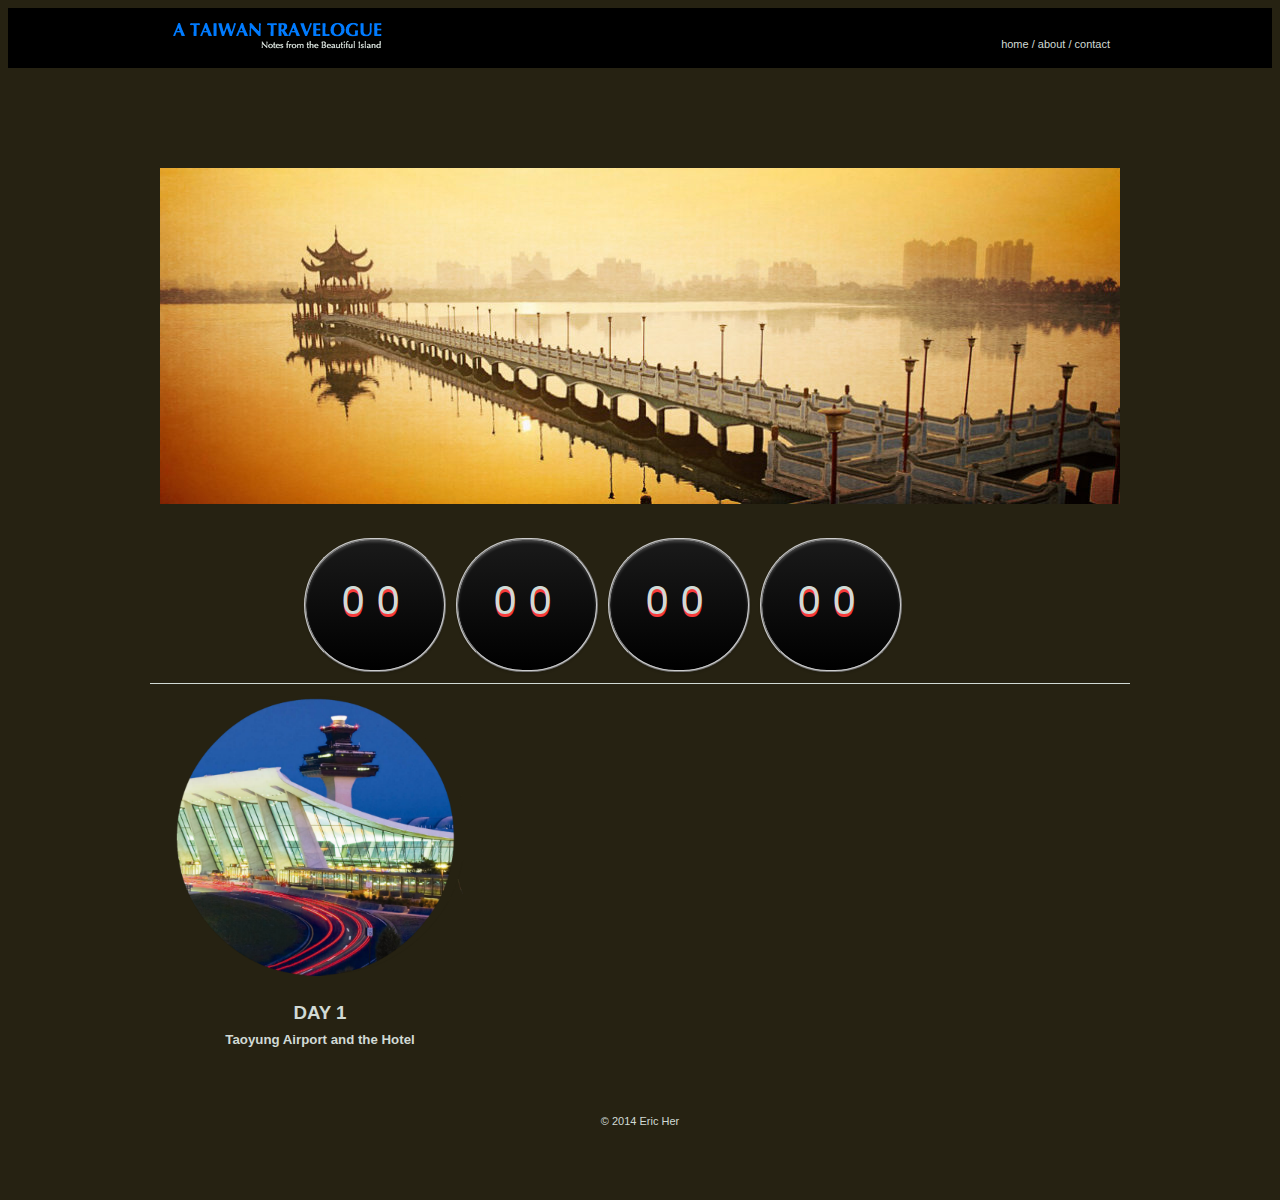
<file: index.html>
<!DOCTYPE HTML>

<html>
	<head>
		<title>A Taiwan Travelogue | Notes From The Beautiful Island</title>

		<meta name = "description" content = "A personal travel journal of my time in Taiwan" />
		<meta name = "keywords" content = "Taiwan, travel" />
		<meta name = "robots" content = "nofollow" />
		<neta http-equiv="author" content = "Eric Her" />

		<link type = "text/css" rel = "stylesheet" href = "960_12_col.css" />
		<link type = "text/css" rel = "stylesheet" href = "style.css" />

		<script src="http://ajax.googleapis.com/ajax/libs/jquery/1.11.1/jquery.min.js"></script>
		<script src="js/modernizr.custom.js"></script>


		<!-- Countdown timer and other animations -->
		<script src = "js/jquery.countdown.js"></script>
		<script src = "js/script.js"></script>

	</head>

	<body>
		<div class = "header">
			<div class = "container_12">
				<div class ="grid_6">
					<img src = "images/taiwanlogo.png" alt = "A Taiwan Travelogue" class = "logo" />
				</div><!-- grid_6 -->
			<div class = "nav grid_6">
				<a href="index.html">home</a> / 
					<a href = "about.html">about</a> / <a href = "contact.html">contact</a>
			</div>
	    	</div>
		</div>

		<div class = "feature container_12">
			<img src = "images/taiwanlandscape.jpg" onmouseover="this.src='images/taiwanlandscape3.jpg'" 
			onmouseout="this.src='images/taiwanlandscape.jpg'" alt = "Taiwan scenery" title = "Coming soon" />
		</div>

		<div id = "countdown" class = "container_12">
			<div id = "counter"></div>
		</div>

		<div class = "entries container_12">
			<div class = "grid_4">
				<a href = ""><img src = "images/airport.png" onmouseover="this.src='images/airport2.png'" 
			onmouseout="this.src='images/airport.png'" alt = "Airport" title = "Day 1" /></a>
				<h3 class = "day">DAY 1</h3>
				<h5 class = "description">Taoyung Airport and the Hotel</h5>
			</div>
		</div>
		<footer>
			&copy 2014 Eric Her 
		</footer>


	
	</body>
</html>
</file>
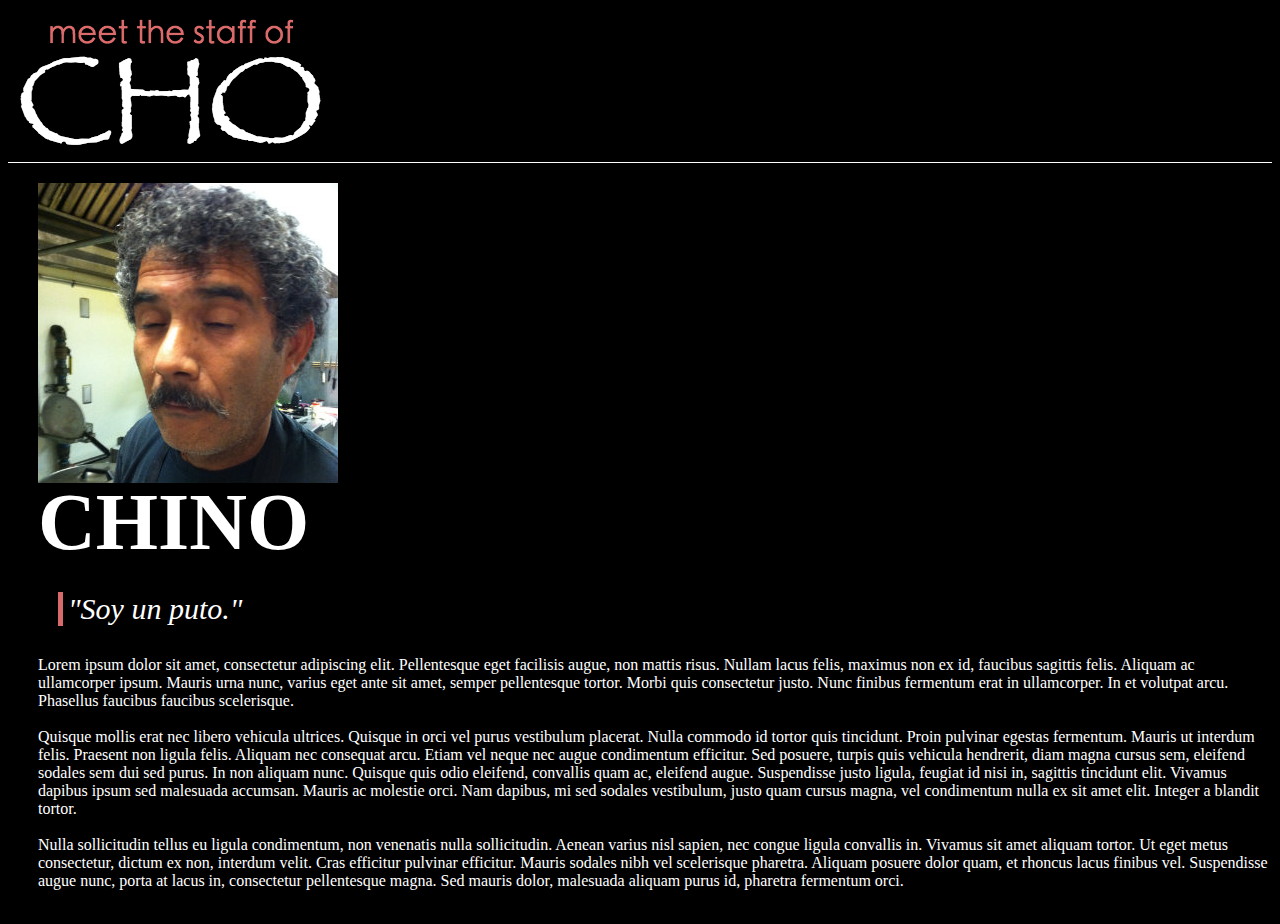
<file: chino.html>
<!DOCTYPE HTML>

<html>
	<head>
		<title>Chino</title>

		<link type = "text/css" rel = "stylesheet" href = "choavatars.css"
	</head>

	<body>
		<a href = "chosters.html"><img src = "images/stafflogo.png" alt = "Meet the Staff of Cho" /></a><br />

		<div class = "divider"></div>

		<img src = "images/chino2.JPG" class = "profilepic" alt = "Chino" />

		<h1 class = "profilename">CHINO</h1>

		<blockquote class = "quotes"><i>"Soy un puto."</i></blockquote>

		<p class = "bio">Lorem ipsum dolor sit amet, consectetur adipiscing elit. Pellentesque eget facilisis augue, non mattis risus. Nullam lacus felis, maximus non ex id, faucibus sagittis felis. Aliquam ac ullamcorper ipsum. Mauris urna nunc, varius eget ante sit amet, semper pellentesque tortor. Morbi quis consectetur justo. Nunc finibus fermentum erat in ullamcorper. In et volutpat arcu. Phasellus faucibus faucibus scelerisque.<br /><br />

Quisque mollis erat nec libero vehicula ultrices. Quisque in orci vel purus vestibulum placerat. Nulla commodo id tortor quis tincidunt. Proin pulvinar egestas fermentum. Mauris ut interdum felis. Praesent non ligula felis. Aliquam nec consequat arcu. Etiam vel neque nec augue condimentum efficitur. Sed posuere, turpis quis vehicula hendrerit, diam magna cursus sem, eleifend sodales sem dui sed purus. In non aliquam nunc. Quisque quis odio eleifend, convallis quam ac, eleifend augue. Suspendisse justo ligula, feugiat id nisi in, sagittis tincidunt elit. Vivamus dapibus ipsum sed malesuada accumsan. Mauris ac molestie orci. Nam dapibus, mi sed sodales vestibulum, justo quam cursus magna, vel condimentum nulla ex sit amet elit. Integer a blandit tortor.<br /><br />

Nulla sollicitudin tellus eu ligula condimentum, non venenatis nulla sollicitudin. Aenean varius nisl sapien, nec congue ligula convallis in. Vivamus sit amet aliquam tortor. Ut eget metus consectetur, dictum ex non, interdum velit. Cras efficitur pulvinar efficitur. Mauris sodales nibh vel scelerisque pharetra. Aliquam posuere dolor quam, et rhoncus lacus finibus vel. Suspendisse augue nunc, porta at lacus in, consectetur pellentesque magna. Sed mauris dolor, malesuada aliquam purus id, pharetra fermentum orci. <br /><br />

 

	<body>


</html>
</file>
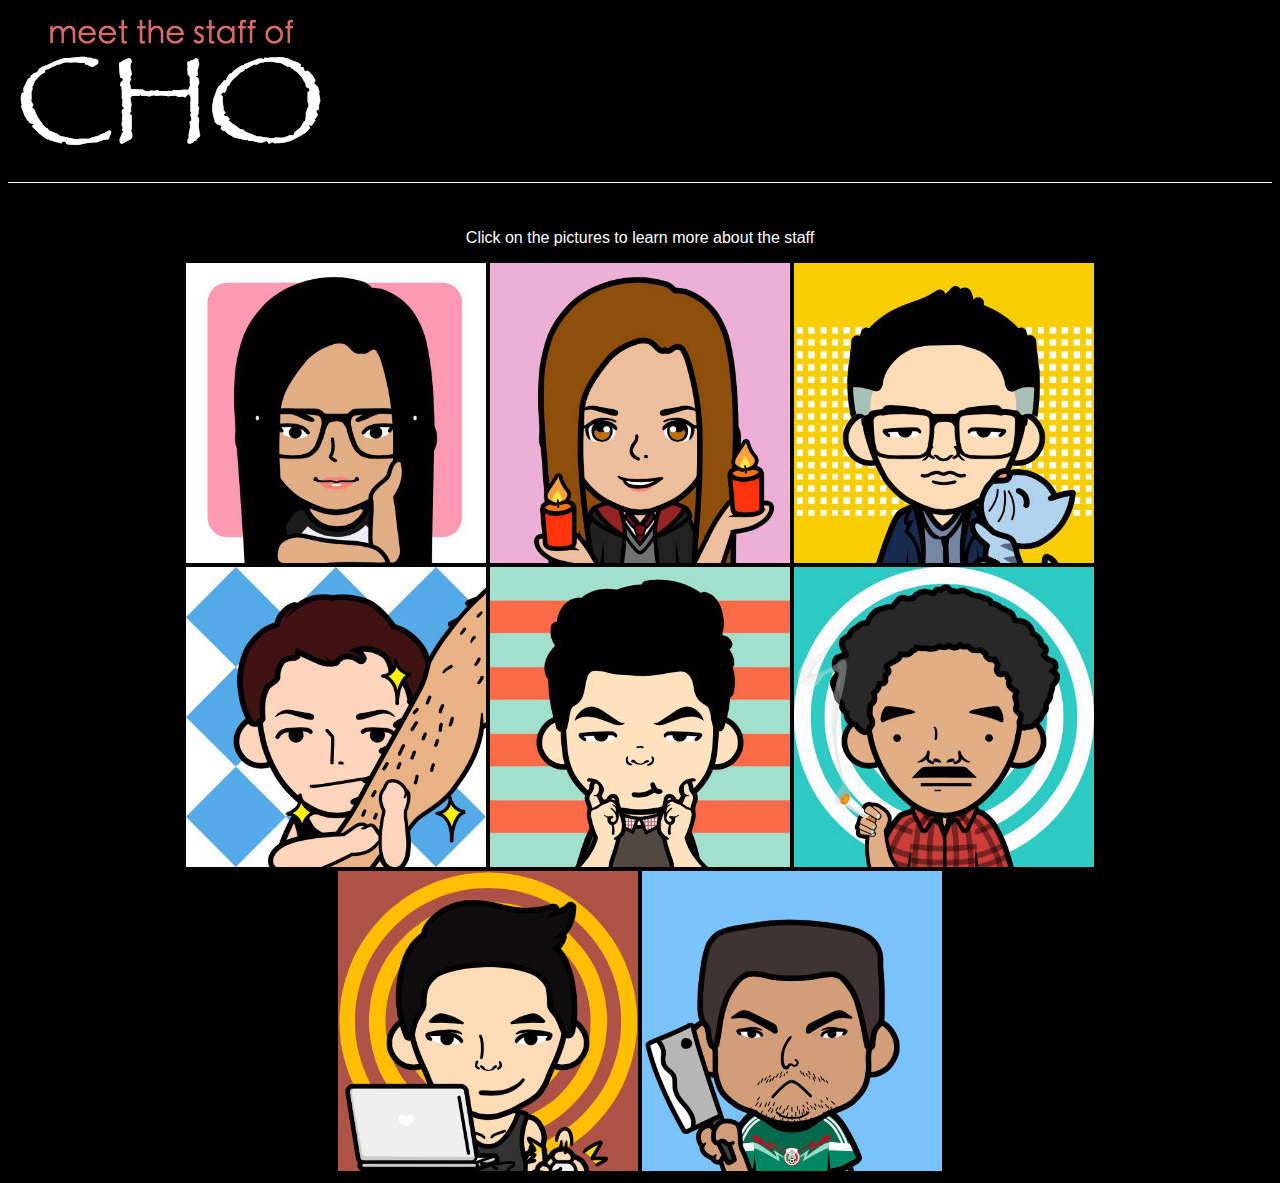
<file: chosters.html>
<!DOCTYPE HTML>

<html>
	<head>
		<title>Meet The Chosters</title>

		<link type = "text/css" rel = "stylesheet" href = "choavatars.css"
	</head>

	<body>
		<img src = "images/stafflogo.png" alt = "Meet the Staff of Cho" /><br />

		<div class = "toprow">

		<p class = "instructions"> Click on the pictures to learn more about the staff</p>

		<a href = "trisha.html"><img src = "images/trisha.JPG" onmouseover="this.src='images/trisha3.jpg'" 
			onmouseout="this.src='images/trisha.JPG'" alt = "Trisha Jamjuntr" title = "Trisha Jamjuntr" /></a>
		<a href = "tabitha.html"><img src = "images/tabitha.JPG" onmouseover="this.src='images/tabitha3.jpg'" 
			onmouseout="this.src='images/tabitha.JPG'" alt = "Tabitha Joines" title = "Tabitha Joines" /></a>
		<a href = "moongi.html"><img src = "images/moongi.JPG" onmouseover="this.src='images/moongi3.jpg'" 
			onmouseout="this.src='images/moongi.JPG'" alt = "Moongi Jung" title = "Moongi Jung" /></a>

		</div>

		<div class = "row">

		<a href = "scott.html"><img src = "images/scott.JPG" onmouseover="this.src='images/scott3.jpg'" 
			onmouseout="this.src='images/scott.JPG'" alt = "Scott Walkingstick" title = "Scott Walkingstick" /></a>
		<a href = "david.html"><img src = "images/david.JPG" onmouseover="this.src='images/david3.jpg'" 
			onmouseout="this.src='images/david.JPG'" alt = "David Jeong" title = "David Jeong" /></a>
		<a href = "chino.html"><img src = "images/chino.JPG" onmouseover="this.src='images/chino3.jpg'" 
			onmouseout="this.src='images/chino.JPG'" alt = "Chino" title = "Chino" /></a>
		

		</div>

		<div class = "row">

		<a href = "eric.html"><img src = "images/berwei.JPG" onmouseover="this.src='images/berwei3.jpg'" 
			onmouseout="this.src='images/berwei.JPG'" alt = "Eric Her" title = "Eric Her" /></a>
		<a href = "jose.html"><img src = "images/jose.JPG" onmouseover="this.src='images/jose3.jpg'" 
			onmouseout="this.src='images/jose.JPG'" alt = "Jose Ramirez" title = "Jose Ramirez" /></a>
		
		

		</div>



	<body>


</html>
</file>
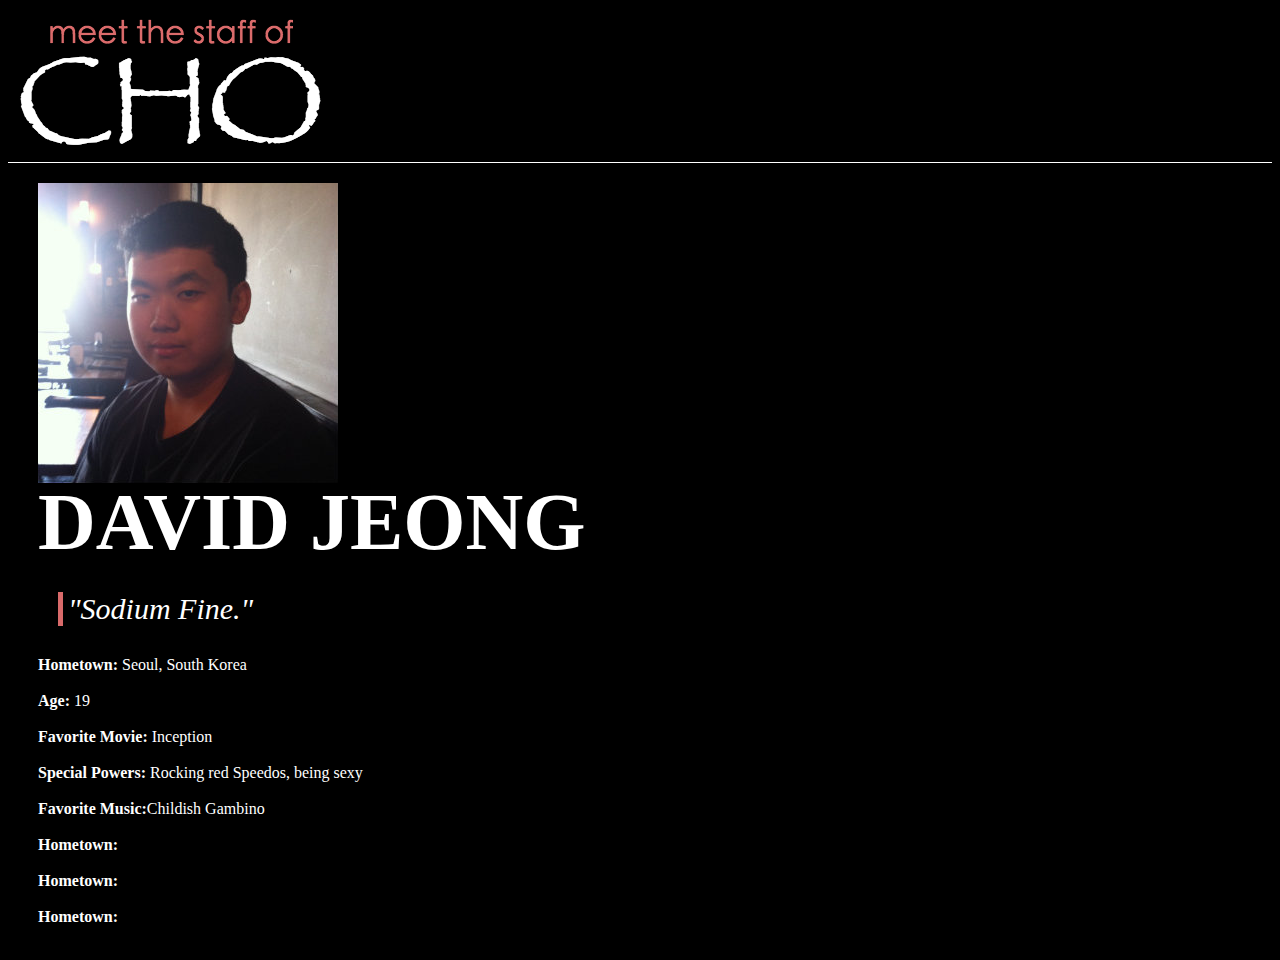
<file: david.html>
<!DOCTYPE HTML>

<html>
	<head>
		<title>David Jeong</title>

		<link type = "text/css" rel = "stylesheet" href = "choavatars.css"
	</head>

	<body>
		<a href = "chosters.html"><img src = "images/stafflogo.png" alt = "Meet the Staff of Cho" /></a><br />

		<div class = "divider"></div>

		<img src = "images/david2.JPG" class = "profilepic" alt = "David Jeong" />

		<h1 class = "profilename">DAVID JEONG</h1>

		<blockquote class = "quotes"><i>"Sodium Fine."</i></blockquote>

		<p class = "bio"><b>Hometown:</b> Seoul, South Korea <br /><br />
						 <b>Age:</b> 19 <br /><br />
						 <b>Favorite Movie:</b> Inception<br /><br />
						 <b>Special Powers:</b> Rocking red Speedos, being sexy  <br /><br />
						 <b>Favorite Music:</b>Childish Gambino<br /><br />
						 <b>Hometown:</b><br /><br />
						 <b>Hometown:</b><br /><br />
						 <b>Hometown:</b><br /><br />

 

	<body>


</html>
</file>
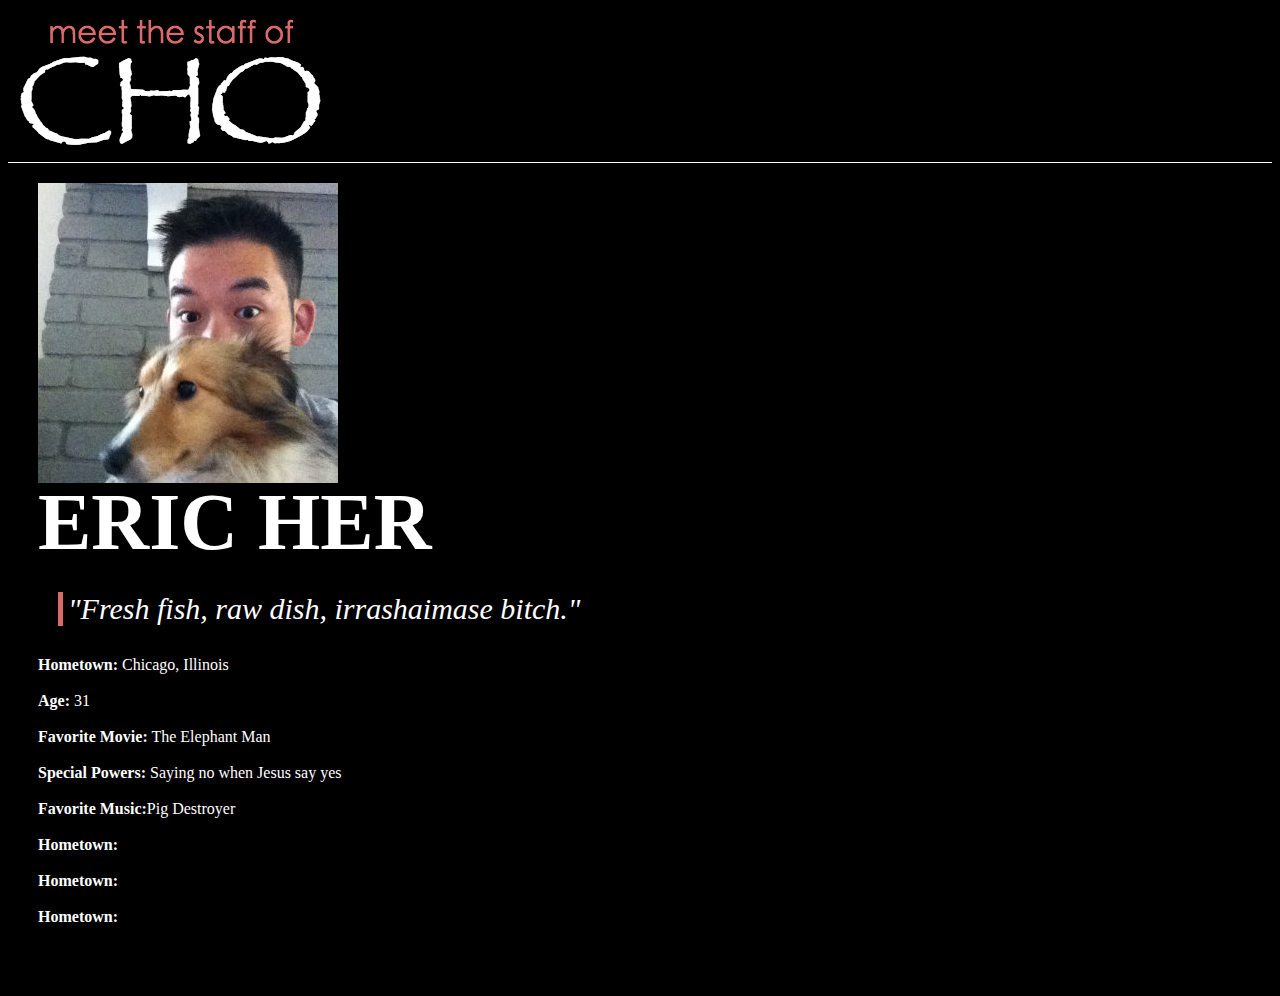
<file: eric.html>
<!DOCTYPE HTML>

<html>
	<head>
		<title>Eric Her</title>

		<link type = "text/css" rel = "stylesheet" href = "choavatars.css"
	</head>

	<body>
		<a href = "chosters.html"><img src = "images/stafflogo.png" alt = "Meet the Staff of Cho" /></a><br />

		<div class = "divider"></div>

		<img src = "images/berwei2.JPG" class = "profilepic" alt = "Eric Her" />

		<h1 class = "profilename">ERIC HER</h1>

		<blockquote class = "quotes"><i>"Fresh fish, raw dish, irrashaimase bitch."</i></blockquote>

		<p class = "bio"><b>Hometown:</b> Chicago, Illinois <br /><br />
						 <b>Age:</b> 31 <br /><br />
						 <b>Favorite Movie:</b> The Elephant Man<br /><br />
						 <b>Special Powers:</b> Saying no when Jesus say yes  <br /><br />
						 <b>Favorite Music:</b>Pig Destroyer<br /><br />
						 <b>Hometown:</b><br /><br />
						 <b>Hometown:</b><br /><br />
						 <b>Hometown:</b><br /><br />
 <br /><br />

 

	<body>


</html>
</file>
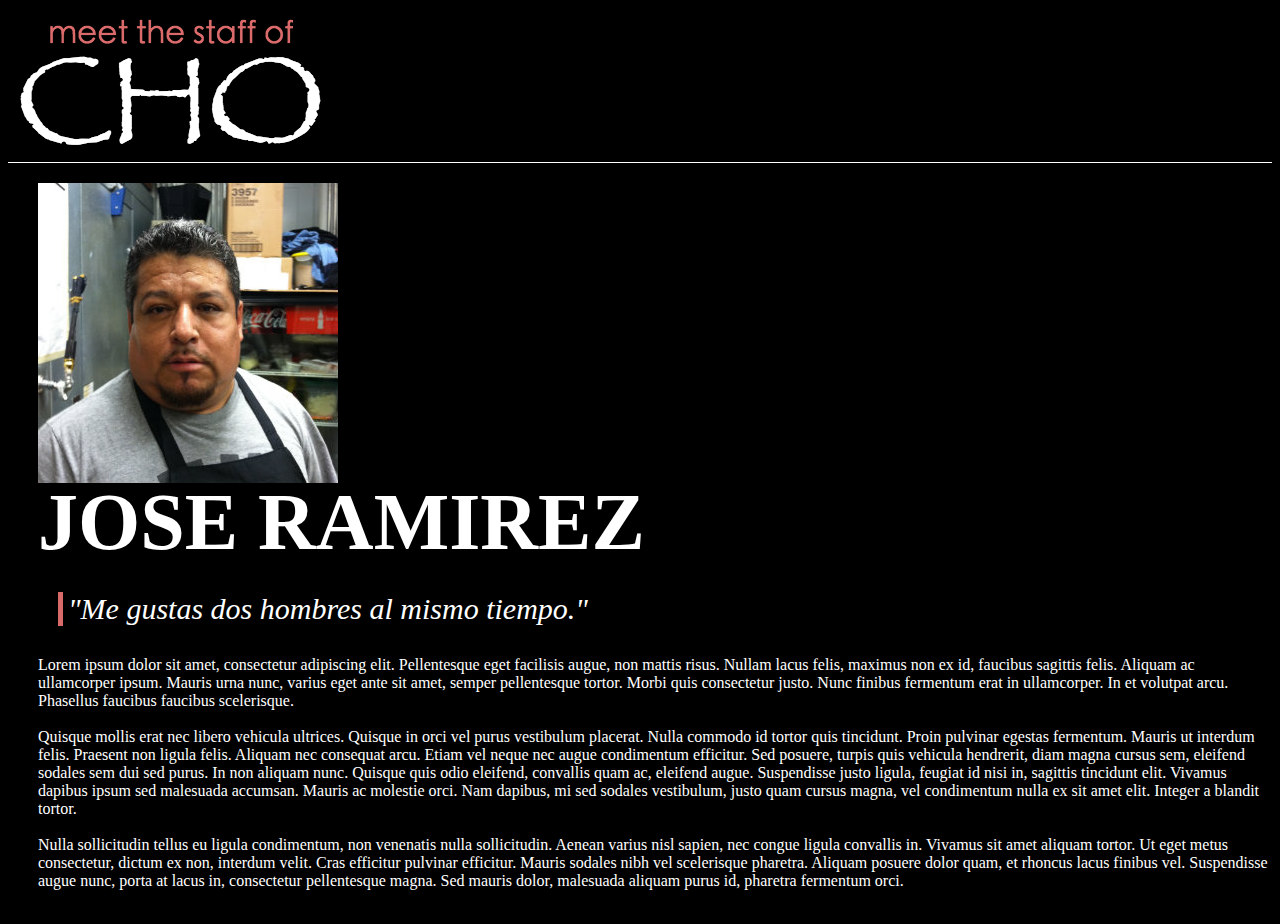
<file: jose.html>
<!DOCTYPE HTML>

<html>
	<head>
		<title>Jose Ramirez</title>

		<link type = "text/css" rel = "stylesheet" href = "choavatars.css"
	</head>

	<body>
		<a href = "chosters.html"><img src = "images/stafflogo.png" alt = "Meet the Staff of Cho" /></a><br />

		<div class = "divider"></div>

		<img src = "images/jose2.JPG" class = "profilepic" alt = "Jose Ramirez" />

		<h1 class = "profilename">JOSE RAMIREZ</h1>
 
		<blockquote class = "quotes"><i>"Me gustas dos hombres al mismo tiempo."</i></blockquote>

		<p class = "bio">Lorem ipsum dolor sit amet, consectetur adipiscing elit. Pellentesque eget facilisis augue, non mattis risus. Nullam lacus felis, maximus non ex id, faucibus sagittis felis. Aliquam ac ullamcorper ipsum. Mauris urna nunc, varius eget ante sit amet, semper pellentesque tortor. Morbi quis consectetur justo. Nunc finibus fermentum erat in ullamcorper. In et volutpat arcu. Phasellus faucibus faucibus scelerisque.<br /><br />

Quisque mollis erat nec libero vehicula ultrices. Quisque in orci vel purus vestibulum placerat. Nulla commodo id tortor quis tincidunt. Proin pulvinar egestas fermentum. Mauris ut interdum felis. Praesent non ligula felis. Aliquam nec consequat arcu. Etiam vel neque nec augue condimentum efficitur. Sed posuere, turpis quis vehicula hendrerit, diam magna cursus sem, eleifend sodales sem dui sed purus. In non aliquam nunc. Quisque quis odio eleifend, convallis quam ac, eleifend augue. Suspendisse justo ligula, feugiat id nisi in, sagittis tincidunt elit. Vivamus dapibus ipsum sed malesuada accumsan. Mauris ac molestie orci. Nam dapibus, mi sed sodales vestibulum, justo quam cursus magna, vel condimentum nulla ex sit amet elit. Integer a blandit tortor.<br /><br />

Nulla sollicitudin tellus eu ligula condimentum, non venenatis nulla sollicitudin. Aenean varius nisl sapien, nec congue ligula convallis in. Vivamus sit amet aliquam tortor. Ut eget metus consectetur, dictum ex non, interdum velit. Cras efficitur pulvinar efficitur. Mauris sodales nibh vel scelerisque pharetra. Aliquam posuere dolor quam, et rhoncus lacus finibus vel. Suspendisse augue nunc, porta at lacus in, consectetur pellentesque magna. Sed mauris dolor, malesuada aliquam purus id, pharetra fermentum orci. <br /><br />

 

	<body>


</html>
</file>
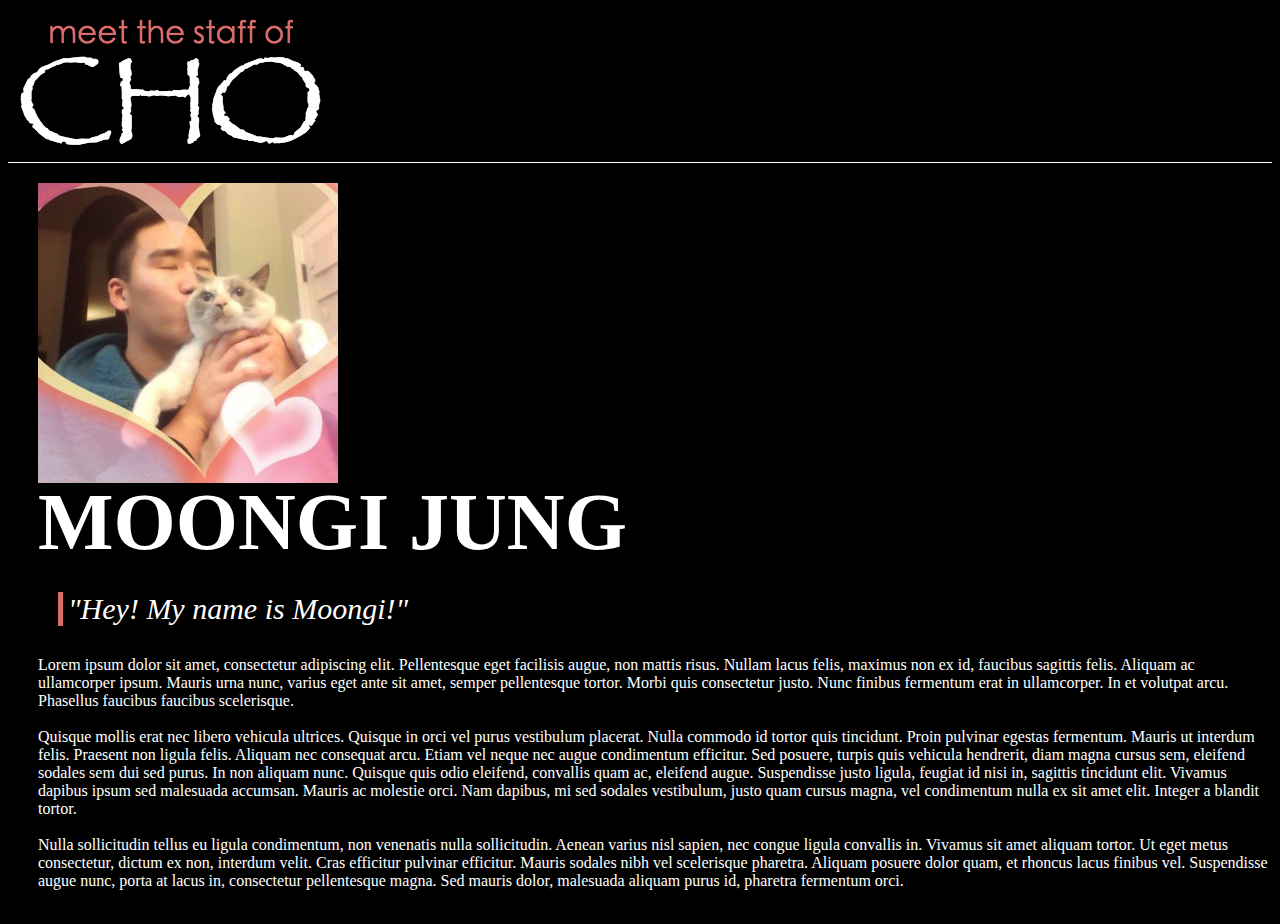
<file: moongi.html>
<!DOCTYPE HTML>

<html>
	<head>
		<title>Moongi Jung</title>

		<link type = "text/css" rel = "stylesheet" href = "choavatars.css"
	</head>

	<body>
		<a href = "chosters.html"><img src = "images/stafflogo.png" alt = "Meet the Staff of Cho" /></a><br />

		<div class = "divider"></div>

		<img src = "images/moongi2.jpg" class = "profilepic" alt = "Moongi Jung" />

		<h1 class = "profilename">MOONGI JUNG</h1>

		<blockquote class = "quotes"><i>"Hey! My name is Moongi!"</i></blockquote>

		<p class = "bio">Lorem ipsum dolor sit amet, consectetur adipiscing elit. Pellentesque eget facilisis augue, non mattis risus. Nullam lacus felis, maximus non ex id, faucibus sagittis felis. Aliquam ac ullamcorper ipsum. Mauris urna nunc, varius eget ante sit amet, semper pellentesque tortor. Morbi quis consectetur justo. Nunc finibus fermentum erat in ullamcorper. In et volutpat arcu. Phasellus faucibus faucibus scelerisque.<br /><br />

Quisque mollis erat nec libero vehicula ultrices. Quisque in orci vel purus vestibulum placerat. Nulla commodo id tortor quis tincidunt. Proin pulvinar egestas fermentum. Mauris ut interdum felis. Praesent non ligula felis. Aliquam nec consequat arcu. Etiam vel neque nec augue condimentum efficitur. Sed posuere, turpis quis vehicula hendrerit, diam magna cursus sem, eleifend sodales sem dui sed purus. In non aliquam nunc. Quisque quis odio eleifend, convallis quam ac, eleifend augue. Suspendisse justo ligula, feugiat id nisi in, sagittis tincidunt elit. Vivamus dapibus ipsum sed malesuada accumsan. Mauris ac molestie orci. Nam dapibus, mi sed sodales vestibulum, justo quam cursus magna, vel condimentum nulla ex sit amet elit. Integer a blandit tortor.<br /><br />

Nulla sollicitudin tellus eu ligula condimentum, non venenatis nulla sollicitudin. Aenean varius nisl sapien, nec congue ligula convallis in. Vivamus sit amet aliquam tortor. Ut eget metus consectetur, dictum ex non, interdum velit. Cras efficitur pulvinar efficitur. Mauris sodales nibh vel scelerisque pharetra. Aliquam posuere dolor quam, et rhoncus lacus finibus vel. Suspendisse augue nunc, porta at lacus in, consectetur pellentesque magna. Sed mauris dolor, malesuada aliquam purus id, pharetra fermentum orci. <br /><br />

 

	<body>


</html>
</file>
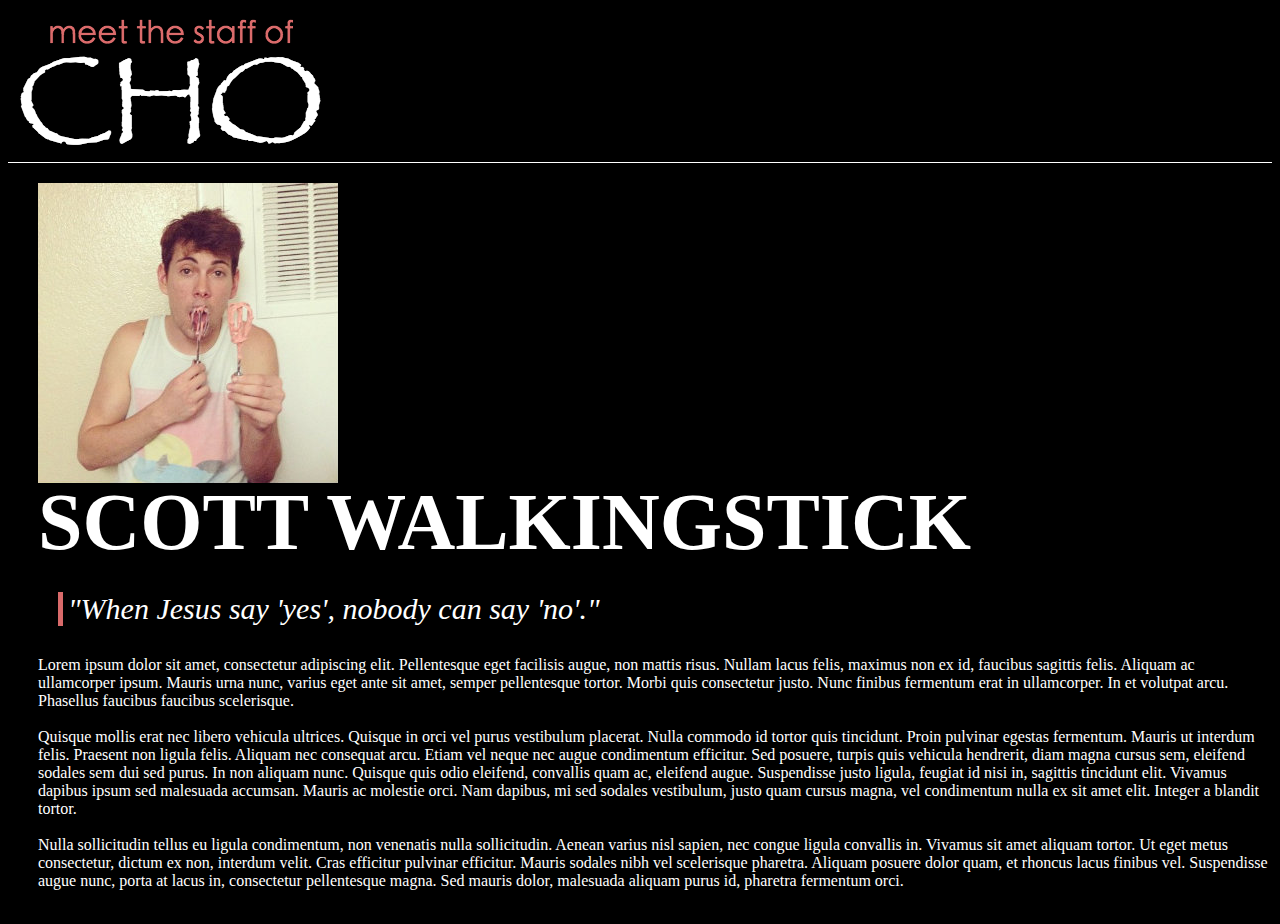
<file: scott.html>
<!DOCTYPE HTML>

<html>
	<head>
		<title>Scott Walkingstick</title>

		<link type = "text/css" rel = "stylesheet" href = "choavatars.css"
	</head>

	<body>
		<a href = "chosters.html"><img src = "images/stafflogo.png" alt = "Meet the Staff of Cho" /></a><br />

		<div class = "divider"></div>

		<img src = "images/scott2.jpg" class = "profilepic" alt = "Scott Walkingstick" />

		<h1 class = "profilename">SCOTT WALKINGSTICK</h1>

		<blockquote class = "quotes"><i>"When Jesus say 'yes', nobody can say 'no'."</i></blockquote>

		<p class = "bio">Lorem ipsum dolor sit amet, consectetur adipiscing elit. Pellentesque eget facilisis augue, non mattis risus. Nullam lacus felis, maximus non ex id, faucibus sagittis felis. Aliquam ac ullamcorper ipsum. Mauris urna nunc, varius eget ante sit amet, semper pellentesque tortor. Morbi quis consectetur justo. Nunc finibus fermentum erat in ullamcorper. In et volutpat arcu. Phasellus faucibus faucibus scelerisque.<br /><br />

Quisque mollis erat nec libero vehicula ultrices. Quisque in orci vel purus vestibulum placerat. Nulla commodo id tortor quis tincidunt. Proin pulvinar egestas fermentum. Mauris ut interdum felis. Praesent non ligula felis. Aliquam nec consequat arcu. Etiam vel neque nec augue condimentum efficitur. Sed posuere, turpis quis vehicula hendrerit, diam magna cursus sem, eleifend sodales sem dui sed purus. In non aliquam nunc. Quisque quis odio eleifend, convallis quam ac, eleifend augue. Suspendisse justo ligula, feugiat id nisi in, sagittis tincidunt elit. Vivamus dapibus ipsum sed malesuada accumsan. Mauris ac molestie orci. Nam dapibus, mi sed sodales vestibulum, justo quam cursus magna, vel condimentum nulla ex sit amet elit. Integer a blandit tortor.<br /><br />

Nulla sollicitudin tellus eu ligula condimentum, non venenatis nulla sollicitudin. Aenean varius nisl sapien, nec congue ligula convallis in. Vivamus sit amet aliquam tortor. Ut eget metus consectetur, dictum ex non, interdum velit. Cras efficitur pulvinar efficitur. Mauris sodales nibh vel scelerisque pharetra. Aliquam posuere dolor quam, et rhoncus lacus finibus vel. Suspendisse augue nunc, porta at lacus in, consectetur pellentesque magna. Sed mauris dolor, malesuada aliquam purus id, pharetra fermentum orci. <br /><br />

 

	<body>


</html>
</file>
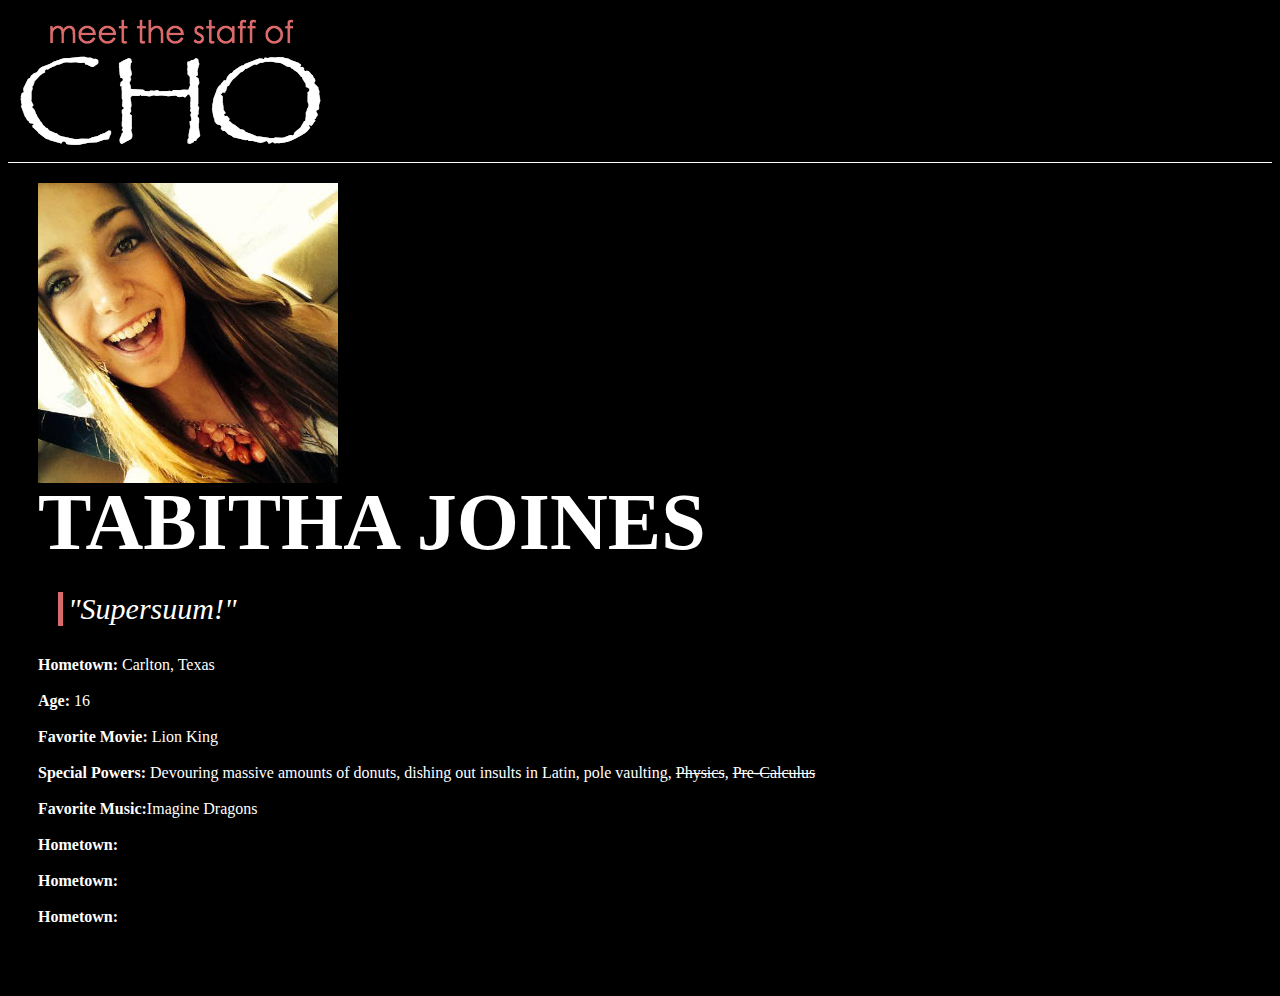
<file: tabitha.html>
<!DOCTYPE HTML>

<html>
	<head>
		<title>Tabitha Joines</title>

		<link type = "text/css" rel = "stylesheet" href = "choavatars.css"
	</head>

	<body>
		<a href = "chosters.html"><img src = "images/stafflogo.png" alt = "Meet the Staff of Cho" /></a><br />

		<div class = "divider"></div>

		<img src = "images/tabitha2.jpg" class = "profilepic" alt = "Tabitha Joines" />

		<h1 class = "profilename">TABITHA JOINES</h1>

		<blockquote class = "quotes"><i>"Supersuum!"</i></blockquote>

		<p class = "bio"><b>Hometown:</b> Carlton, Texas <br /><br />
						 <b>Age:</b> 16 <br /><br />
						 <b>Favorite Movie:</b> Lion King<br /><br />
						 <b>Special Powers:</b> Devouring massive amounts of donuts, dishing out insults in Latin, pole vaulting, <del>Physics</del>, <del>Pre-Calculus</del>  <br /><br />
						 <b>Favorite Music:</b>Imagine Dragons<br /><br />
						 <b>Hometown:</b><br /><br />
						 <b>Hometown:</b><br /><br />
						 <b>Hometown:</b><br /><br />
 <br /><br />

 

	<body>


</html>
</file>
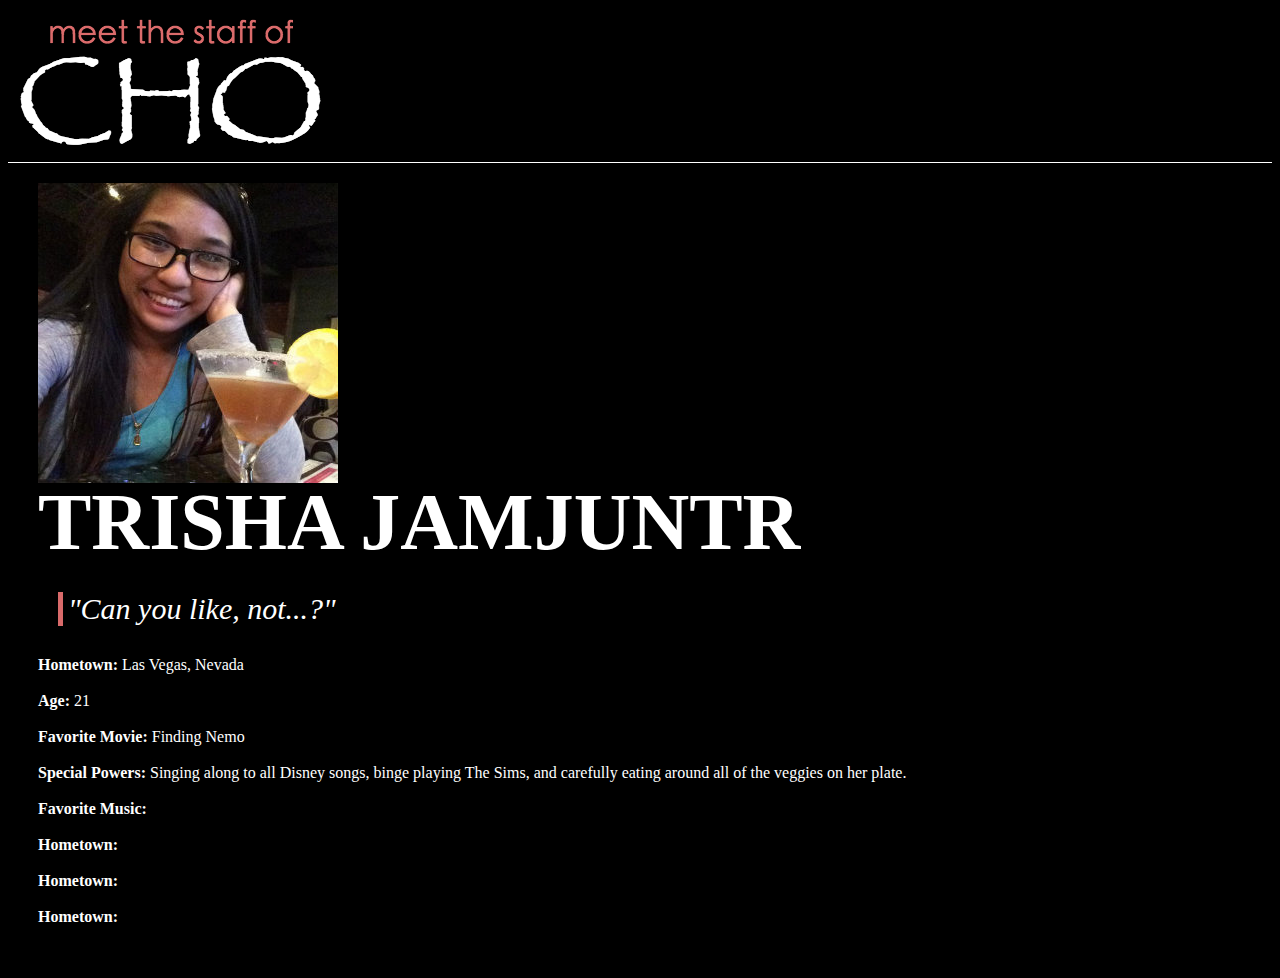
<file: trisha.html>
<!DOCTYPE HTML>

<html>
	<head>
		<title>Trisha Jamjuntr</title>

		<link type = "text/css" rel = "stylesheet" href = "choavatars.css"
	</head>

	<body>
		<a href = "chosters.html"><img src = "images/stafflogo.png" alt = "Meet the Staff of Cho" /></a><br />

		<div class = "divider"></div>

		<img src = "images/trisha2.jpg" class = "profilepic" alt = "Trisha Jamjuntr" />

		<h1 class = "profilename">TRISHA JAMJUNTR</h1>

		<blockquote class = "quotes"><i>"Can you like, not...?"</i></blockquote>

		<p class = "bio"><b>Hometown:</b> Las Vegas, Nevada <br /><br />
						 <b>Age:</b> 21 <br /><br />
						 <b>Favorite Movie:</b> Finding Nemo<br /><br />
						 <b>Special Powers:</b> Singing along to all Disney songs, binge playing The Sims, and carefully eating around all of the veggies on her plate. <br /><br />
						 <b>Favorite Music:</b><br /><br />
						 <b>Hometown:</b><br /><br />
						 <b>Hometown:</b><br /><br />
						 <b>Hometown:</b><br /><br />


			<br />

 

	<body>


</html>
</file>
<file: 960_12_col.css>
/*
  960 Grid System ~ Core CSS.
  Learn more ~ http://960.gs/

  Licensed under GPL and MIT.
*/

/*
  Forces backgrounds to span full width,
  even if there is horizontal scrolling.
  Increase this if your layout is wider.

  Note: IE6 works fine without this fix.
*/

body {
  min-width: 960px;
  background-color: #262212;
}

footer {
    text-align: center;
    color: #D1DAD5;
    font-size: 11px;
    margin-top: 50px;
  }

a {
  text-decoration: none;
  color: #D1DAD5;
}

a:hover {
  color: #F83B3B
}

#cdeparture {
  color: #D1DAD5;
  font-family: Optima, sans-serif;
  text-align: center;
}

#heading {
  font-family: Futura, sans-serif;
  color: #58838C;
  letter-spacing: 0.1em;
  text-align: left;
  

}

#subtitle {
  font-family: sans-serif;
  margin-top: -20px; 
  font-size: 0.5em;
}

#author {
  font-size: 12px;
}

.nav {
  float: right;
  font-family: Futura, sans-serif;
  padding-top: 30px;
  text-align: right;
  font-size: 11px;
  color: #D1DAD5;
}

.header {
  padding: 0px, 0px, 0px, 0px;
  height: 60px;
  top: 0px;
  width: 100%;
  z-index: 50;
  background-color: black;
}

.feature {
  margin-top: 100px;
}

.logo {
  margin-top: 10px;


}

.wrapper {
  margin-top: 100px;
}

#bio  {
  color: #D1DAD5;
  font-family: Futura, sans-serif;
  font-size: 14px;
}

#bio2  {
  color: #D1DAD5;
  font-family: Futura, sans-serif;
  font-size: 14px;
}

.entries{
  border-top: 1px solid #D1DAD5;
  padding: 10px;
}

.day {
  color: #D1DAD5;
  text-align: center;
}

.description {
  color: #D1DAD5;
  text-align: center;
  margin-top: -10px;
}
/* `Container
----------------------------------------------------------------------------------------------------*/

.container_12 {
  margin-left: auto;
  margin-right: auto;
  width: 960px;
}

/* `Grid >> Global
----------------------------------------------------------------------------------------------------*/

.grid_1,
.grid_2,
.grid_3,
.grid_4,
.grid_5,
.grid_6,
.grid_7,
.grid_8,
.grid_9,
.grid_10,
.grid_11,
.grid_12 {
  display: inline;
  float: left;
  margin-left: 10px;
  margin-right: 10px;
}

.push_1, .pull_1,
.push_2, .pull_2,
.push_3, .pull_3,
.push_4, .pull_4,
.push_5, .pull_5,
.push_6, .pull_6,
.push_7, .pull_7,
.push_8, .pull_8,
.push_9, .pull_9,
.push_10, .pull_10,
.push_11, .pull_11 {
  position: relative;
}

/* `Grid >> Children (Alpha ~ First, Omega ~ Last)
----------------------------------------------------------------------------------------------------*/

.alpha {
  margin-left: 0;
}

.omega {
  margin-right: 0;
}

/* `Grid >> 12 Columns
----------------------------------------------------------------------------------------------------*/

.container_12 .grid_1 {
  width: 60px;
}

.container_12 .grid_2 {
  width: 140px;
}

.container_12 .grid_3 {
  width: 220px;
}

.container_12 .grid_4 {
  width: 300px;
}

.container_12 .grid_5 {
  width: 380px;
}

.container_12 .grid_6 {
  width: 460px;
}

.container_12 .grid_7 {
  width: 540px;
}

.container_12 .grid_8 {
  width: 620px;
}

.container_12 .grid_9 {
  width: 700px;
}

.container_12 .grid_10 {
  width: 780px;
}

.container_12 .grid_11 {
  width: 860px;
}

.container_12 .grid_12 {
  width: 940px;
}

/* `Prefix Extra Space >> 12 Columns
----------------------------------------------------------------------------------------------------*/

.container_12 .prefix_1 {
  padding-left: 80px;
}

.container_12 .prefix_2 {
  padding-left: 160px;
}

.container_12 .prefix_3 {
  padding-left: 240px;
}

.container_12 .prefix_4 {
  padding-left: 320px;
}

.container_12 .prefix_5 {
  padding-left: 400px;
}

.container_12 .prefix_6 {
  padding-left: 480px;
}

.container_12 .prefix_7 {
  padding-left: 560px;
}

.container_12 .prefix_8 {
  padding-left: 640px;
}

.container_12 .prefix_9 {
  padding-left: 720px;
}

.container_12 .prefix_10 {
  padding-left: 800px;
}

.container_12 .prefix_11 {
  padding-left: 880px;
}

/* `Suffix Extra Space >> 12 Columns
----------------------------------------------------------------------------------------------------*/

.container_12 .suffix_1 {
  padding-right: 80px;
}

.container_12 .suffix_2 {
  padding-right: 160px;
}

.container_12 .suffix_3 {
  padding-right: 240px;
}

.container_12 .suffix_4 {
  padding-right: 320px;
}

.container_12 .suffix_5 {
  padding-right: 400px;
}

.container_12 .suffix_6 {
  padding-right: 480px;
}

.container_12 .suffix_7 {
  padding-right: 560px;
}

.container_12 .suffix_8 {
  padding-right: 640px;
}

.container_12 .suffix_9 {
  padding-right: 720px;
}

.container_12 .suffix_10 {
  padding-right: 800px;
}

.container_12 .suffix_11 {
  padding-right: 880px;
}

/* `Push Space >> 12 Columns
----------------------------------------------------------------------------------------------------*/

.container_12 .push_1 {
  left: 80px;
}

.container_12 .push_2 {
  left: 160px;
}

.container_12 .push_3 {
  left: 240px;
}

.container_12 .push_4 {
  left: 320px;
}

.container_12 .push_5 {
  left: 400px;
}

.container_12 .push_6 {
  left: 480px;
}

.container_12 .push_7 {
  left: 560px;
}

.container_12 .push_8 {
  left: 640px;
}

.container_12 .push_9 {
  left: 720px;
}

.container_12 .push_10 {
  left: 800px;
}

.container_12 .push_11 {
  left: 880px;
}

/* `Pull Space >> 12 Columns
----------------------------------------------------------------------------------------------------*/

.container_12 .pull_1 {
  left: -80px;
}

.container_12 .pull_2 {
  left: -160px;
}

.container_12 .pull_3 {
  left: -240px;
}

.container_12 .pull_4 {
  left: -320px;
}

.container_12 .pull_5 {
  left: -400px;
}

.container_12 .pull_6 {
  left: -480px;
}

.container_12 .pull_7 {
  left: -560px;
}

.container_12 .pull_8 {
  left: -640px;
}

.container_12 .pull_9 {
  left: -720px;
}

.container_12 .pull_10 {
  left: -800px;
}

.container_12 .pull_11 {
  left: -880px;
}

/* `Clear Floated Elements
----------------------------------------------------------------------------------------------------*/

/* http://sonspring.com/journal/clearing-floats */

.clear {
  clear: both;
  display: block;
  overflow: hidden;
  visibility: hidden;
  width: 0;
  height: 0;
}

/* http://www.yuiblog.com/blog/2010/09/27/clearfix-reloaded-overflowhidden-demystified */

.clearfix:before,
.clearfix:after,
.container_12:before,
.container_12:after {
  content: '.';
  display: block;
  overflow: hidden;
  visibility: hidden;
  font-size: 0;
  line-height: 0;
  width: 0;
  height: 0;
}

.clearfix:after,
.container_12:after {
  clear: both;
}

/*
  The following zoom:1 rule is specifically for IE6 + IE7.
  Move to separate stylesheet if invalid CSS is a problem.
*/

.clearfix,
.container_12 {
  zoom: 1;
}
</file>
<file: style.css>
/* -------------------------------------------------------

	Description: Minimal Coming Soon Page
	Version: 1.0

	Designed by Stelian Subotin (1stwebdesigner.com)
	Coded by Anli Zaimi (azmind.com) for 1stwebdesigner.com

------------------------------------------------------- */



body {
	font-family: Arial, Helvetica, sans-serif;
	padding-bottom: 40px;
}



/* ---- Header ---- */

header {
	width: 720px;
	margin: 80px auto 0 auto;
}

header h1 {
	font-size: 30px;
	font-weight: bold;
	color: #272727;
	text-shadow: 0 1px 0 #fff;
}

header p {
	margin: 20px 0 0 3px;
	font-size: 14px;
	color: #272727;
}



/* ---- Main Area ---- */

#main {
	position: relative;
	width: 700px;
	margin: 50px auto 0 auto;
	padding: 20px 0 0 25px;
	background: url(../images/main-content-pattern.jpg) top left repeat;
}



/* ---- Links ---- */

#links {
	width: 700px;
	font-size: 12px;
	font-weight: bold;
	color: #aaa;
	line-height: 18px;
	overflow: hidden;
}

#links a {
	position: relative;
	color: #aaa;
	text-decoration: none;
}

#links a:hover {
	color: #aaa;
	text-decoration: none;
}

.home, .support, .browser, .books, .download, .ups {
	float: left;
	width: 180px;
	margin-left: 42px;
	padding-left: 25px;
}

.home { background: url(../images/home.png) left center no-repeat; margin-left: 0; }
.support { background: url(../images/support.png) left center no-repeat; }
.browser { background: url(../images/browser.png) left center no-repeat; clear: right; }

.books, .download, .ups { margin-top: 10px; }

.books { background: url(../images/books.png) left center no-repeat; margin-left: 0; }
.download { background: url(../images/download.png) left center no-repeat; }
.ups { background: url(../images/ups.png) left center no-repeat; clear: right; }



/* ---- Counter ---- */

#counter {
	width: 700px;
	height: 145px;
	font-family: Futura, sans-serif;
	font-size: 40px;
	color: #D1DAD5;
	text-shadow: 0 3px 0 #F83B3B;
	overflow: hidden;
	position: relative;
	margin-left: 15%;
	margin-top: 30px;
}

.countDays, .countHours, .countMinutes, .countSeconds {
	float: left;
	width: 102px;
	height: 100px;
	padding-left: 36px;
	padding-top: 30px;
	background: black;
	margin-right: 10px;
	background-image: -webkit-gradient(linear, left top, left bottom, from(rgba(255,255,255,.1)), to(rgba(0,0,0,.07)));
	background-image: -webkit-linear-gradient(top, rgba(255,255,255,.1), rgba(0,0,0,.07));
	background-image: -moz-linear-gradient(top, rgba(255,255,255,.1), rgba(0,0,0,.07)); 
	background-image: -ms-linear-gradient(top, rgba(255,255,255,.1), rgba(0,0,0,.07)); 
	background-image: -o-linear-gradient(top, rgba(255,255,255,.1), rgba(0,0,0,.07));
	background-image: linear-gradient(top, rgba(255,255,255,.1), rgba(0,0,0,.07));
	border: 2px ridge #ccc;
	-moz-border-radius: 4px;
	-webkit-border-radius: 4px;
	border-radius: 100px;
	-moz-box-shadow:
		0 2px 3px 0 rgba(255,255,255,.2) inset,
		0 2px 2px 0 rgba(0,0,0,.1);
	-webkit-box-shadow:
		0 2px 3px 0 rgba(255,255,255,.2) inset,
		0 2px 2px 0 rgba(0,0,0,.1);
	box-shadow:
		0 2px 3px 0 rgba(255,255,255,.2) inset,
		0 2px 2px 0 rgba(0,0,0,.1);
}

.points {
	float: left;
	width: 40px;
	margin: 0;
	font-family: Georgia, serif;
	font-size: 44px;
	font-weight: bold;
	text-align: center;
	line-height: 138px;
	text-shadow: none;
}

.position {
	position: relative;
	float: left;
	width: 35px;
	height: 92px;
	margin: 8px 0 0 0;
}

.digit {
	position: absolute;
	top: 0;
	left: 0;
}

.boxName {
	float: left;
	width: 80px;
	margin: -5px 0 0 7px;
	font-size: 36px;
	color: #a6a6a6;
	text-shadow: 0 1px 0 rgba(255,255,255,.5);
}

.Hours { margin-left: 5px; }
.Seconds { margin-left: 2px; }



/* ---- Subscription Form ---- */

form {
	position: relative;
	margin: 40px auto 0 auto;
}

.email {
	width: 498px;
	height: 35px;
	padding: 0 15px;
	background: #f1f1f1;
	background-image: -webkit-gradient(linear, left top, left bottom, from(rgba(255,255,255,.02)), to(rgba(0,0,0,.02)));
	background-image: -webkit-linear-gradient(top, rgba(255,255,255,.02), rgba(0,0,0,.02));
	background-image: -moz-linear-gradient(top, rgba(255,255,255,.02), rgba(0,0,0,.02)); 
	background-image: -ms-linear-gradient(top, rgba(255,255,255,.02), rgba(0,0,0,.02)); 
	background-image: -o-linear-gradient(top, rgba(255,255,255,.02), rgba(0,0,0,.02));
	background-image: linear-gradient(top, rgba(255,255,255,.02), rgba(0,0,0,.02));
	border: 1px solid #cbcbcb;
	-moz-box-shadow: 0 2px 3px 0 rgba(0,0,0,.1) inset;
	-webkit-box-shadow: 0 2px 3px 0 rgba(0,0,0,.1) inset;
	box-shadow: 0 2px 3px 0 rgba(0,0,0,.1) inset;
	-moz-border-radius: 4px;
	-webkit-border-radius: 4px;
	border-radius: 4px;
	font-family: Arial, Helvetica, sans-serif;
	font-size: 13px;
	color: #b3b2b2;
	font-style: italic;
}

.email:focus {
	outline: 0;
	border: 1px solid #c0c0c0;
	-moz-box-shadow: 0 2px 3px 0 rgba(0,0,0,.2) inset;
	-webkit-box-shadow: 0 2px 3px 0 rgba(0,0,0,.2) inset;
	box-shadow: 0 2px 3px 0 rgba(0,0,0,.2) inset;
}

.submit {
	width: 140px;
	height: 37px;
	margin: 0 0 0 5px;
	padding: 0;
	background: #888;
	background-image: -webkit-gradient(linear, left top, left bottom, from(rgba(255,255,255,.1)), to(rgba(0,0,0,.1)));
	background-image: -webkit-linear-gradient(top, rgba(255,255,255,.1), rgba(0,0,0,.1));
	background-image: -moz-linear-gradient(top, rgba(255,255,255,.1), rgba(0,0,0,.1)); 
	background-image: -ms-linear-gradient(top, rgba(255,255,255,.1), rgba(0,0,0,.1)); 
	background-image: -o-linear-gradient(top, rgba(255,255,255,.1), rgba(0,0,0,.1));
	background-image: linear-gradient(top, rgba(255,255,255,.1), rgba(0,0,0,.1));
	border: 1px solid #636363;
	-moz-box-shadow:
		0 1px 2px 0 rgba(253,252,252,.35) inset,
		0 -1px 2px 0 rgba(0,0,0,.15) inset;
	-webkit-box-shadow:
		0 1px 2px 0 rgba(253,252,252,.35) inset,
		0 -1px 2px 0 rgba(0,0,0,.15) inset;
	box-shadow:
		0 1px 2px 0 rgba(253,252,252,.35) inset,
		0 -1px 2px 0 rgba(0,0,0,.15) inset;
	-moz-border-radius: 4px;
	-webkit-border-radius: 4px;
	border-radius: 4px;
	font-family: Arial, Helvetica, sans-serif;
	font-size: 13px;
	font-weight: bold;
	color: #fff;
	text-shadow: 0 1px 0 rgba(0,0,0,.35);
	line-height: 13px;
	cursor: pointer;
}

.submit:hover {
	background-image: -webkit-gradient(linear, left bottom, left top, from(rgba(255,255,255,.1)), to(rgba(0,0,0,.1)));
	background-image: -webkit-linear-gradient(bottom, rgba(255,255,255,.1), rgba(0,0,0,.1));
	background-image: -moz-linear-gradient(bottom, rgba(255,255,255,.1), rgba(0,0,0,.1)); 
	background-image: -ms-linear-gradient(bottom, rgba(255,255,255,.1), rgba(0,0,0,.1)); 
	background-image: -o-linear-gradient(bottom, rgba(255,255,255,.1), rgba(0,0,0,.1));
	background-image: linear-gradient(bottom, rgba(255,255,255,.1), rgba(0,0,0,.1));
	-moz-box-shadow: 0 1px 2px 0 rgba(0,0,0,.15) inset;
	-webkit-box-shadow: 0 1px 2px 0 rgba(0,0,0,.15) inset;
	box-shadow: 0 1px 2px 0 rgba(0,0,0,.15) inset;
}

.submit:active {
	-moz-box-shadow:
		0 1px 2px 0 rgba(0,0,0,.15) inset,
		0 3px 13px 3px rgba(0,0,0,.3) inset;
	-webkit-box-shadow:
		0 1px 2px 0 rgba(0,0,0,.15) inset,
		0 3px 13px 3px rgba(0,0,0,.3) inset;
	box-shadow:
		0 1px 2px 0 rgba(0,0,0,.15) inset,
		0 3px 13px 3px rgba(0,0,0,.3) inset;
	color: #ddd;
}

.popup {
	position: absolute;
	top: 45px;
	left: 0;
	width: 140px;
	padding: 10px;
	background: #e7e7e7;
	-moz-border-radius: 4px;
	-webkit-border-radius: 4px;
	border-radius: 4px;
	-moz-box-shadow: 0 2px 2px 0 rgba(0,0,0,.1);
	-webkit-box-shadow: 0 2px 2px 0 rgba(0,0,0,.1);
	box-shadow: 0 2px 2px 0 rgba(0,0,0,.1);
	font-family: Arial, Helvetica, sans-serif;
	font-size: 13px;
	color: #888;
}


/* ---- Social Media Arrow ---- */

.social-media-arrow {
	position: absolute;
	top: 125px;
	right: -95px;
	width: 108px;
	height: 256px;
	background: url(../images/social-media-arrow.png) top left no-repeat;
}



/* ---- Footer ---- */

footer {
	width: 700px;
	margin: 0 auto;
	padding: 35px 0 25px 0;
	overflow: hidden;
}

footer ul {
	float: right;
	width: 125px;
	height: 22px;
}

footer ul li {
	float: left;
}

footer a {
	position: relative;
	display: block;
	margin-left: 10px;
}

.digg {
	width: 10px;
	height: 16px;
	background: url(../images/digg.png) center center no-repeat;
}

.twitter {
	width: 21px;
	height: 16px;
	background: url(../images/twitter.png) center center no-repeat;
}

.vimeo {
	width: 16px;
	height: 16px;
	background: url(../images/vimeo.png) center center no-repeat;
}

.skype {
	width: 16px;
	height: 16px;
	background: url(../images/skype.png) center center no-repeat;
}
</file>
<file: choavatars.css>
body {
	background-color: black;
}

p {
	color: white;
}

.toprow {
	text-align: center;
	margin-top: 20px;
	border-top: 1px solid #fff;
	padding-top: 30px;
}

.instructions {
	font-family: Helvetica, sans-serif;
}

.row {
	text-align: center;
}

.divider {
	border-top: 1px solid #fff;

}

.profilepic {
	position: relative;
	margin-left: 30px;
	margin-top: 20px;
}

.profilename {
	position: relative;
	margin-left: 30px;
	margin-top: -10px;
}

.bio {
	position: relative;
	margin-left: 30px;
}

h1 {
	font-family: Bebas Neue;
	color: white;
	font-size: 80px;
}

.quotes {
	border-left: 5px solid #d96a6a;
	margin-left: 50px;
	font-size: 30px;
	color: white;
	padding-left: 5px;
	margin-top: -30px;
}
</file>
